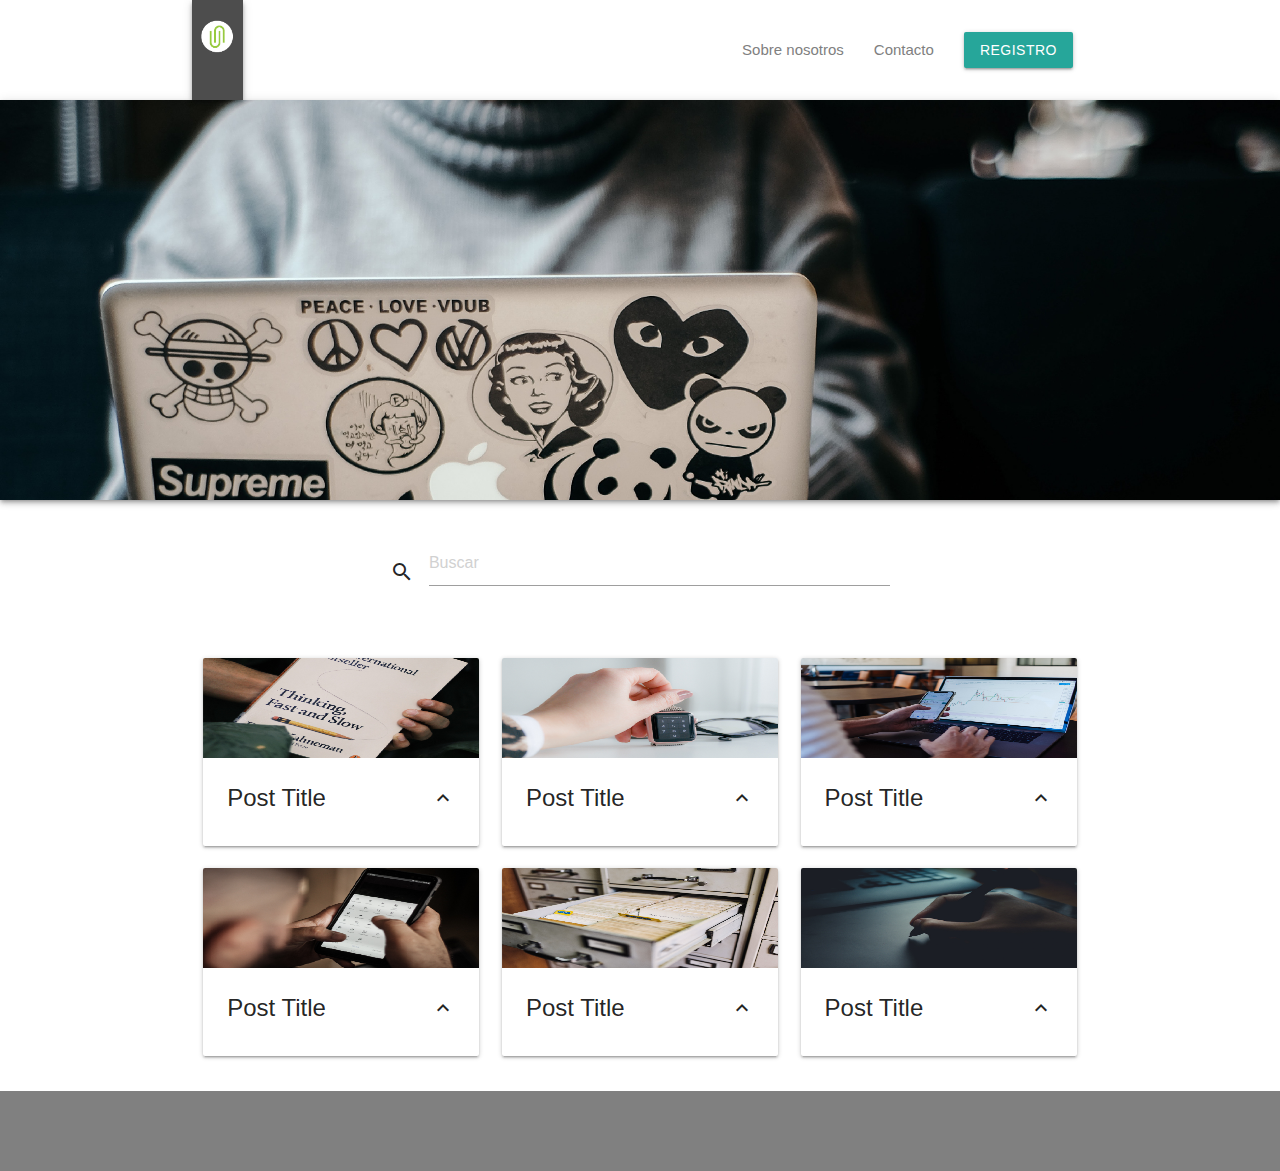
<file: public/index.html>
<!DOCTYPE html>
<html lang="es">
  <head>
    <meta charset="UTF-8" />
    <meta http-equiv="X-UA-Compatible" content="IE=edge" />
    <meta name="viewport" content="width=device-width, initial-scale=1.0" />
    <title>Mi blog</title>
    <!--Import Google Icon Font-->
    <link
      href="https://fonts.googleapis.com/icon?family=Material+Icons"
      rel="stylesheet"
    />
    <link
      rel="stylesheet"
      href="https://cdnjs.cloudflare.com/ajax/libs/materialize/1.0.0/css/materialize.min.css"
    />
    <link rel="stylesheet" href="css/main.css" />
  </head>
  <body>
    <header>
      <nav class="container">
        <a href="index.html" class="brand-logo valign-wrapper logo"></a>
        <img
          class="img left z-depth-2"
          src="assets/img/Logo.jpg"
          alt="Logo de blog"
        />
        <ul id="nav-mobile" class="right valign-wrapper">
          <li><a href="#">Sobre nosotros</a></li>
          <li><a href="#">Contacto</a></li>
          <li><a class="btn" href="registro.html">Registro</a></li>
        </ul>
      </nav>
      <section class="header-main-pic z-depth-2"></section>
    </header>
    <main class="container">
      <section>
        <div class="section">
          <div class="row">
            <div class="col m7 input-field input-container">
              <i class="material-icons">search</i>
              <input id="search" type="text" placeholder="Buscar" />
            </div>
          </div>
        </div>
      </section>
      <section>
        <div class="row">
          <article class="col s12 m6 l4">
            <div class="card">
              <div class="card-image waves-effect waves-block waves-light">
                <img src="assets/img/card1.jpg" alt="" class="activator" />
              </div>
              <div class="card-content">
                <span class="card-title activator text-darken-4"
                  >Post Title
                  <i class="material-icons right">expand_less</i></span
                >
              </div>
              <div class="card-reveal">
                <span class="card-title grey-text activator"
                  >Post title
                  <i class="material-icons right">expand_more</i></span
                >
                <p>Lorem ipsum dolor sit amet.</p>
                <a
                  class="waves-effect waves-teal btn-flat teal lighten-5 right"
                  href="post.html"
                  >Ir</a
                >
              </div>
            </div>
          </article>
          <article class="col s12 m6 l4">
            <div class="card">
              <div class="card-image waves-effect waves-block waves-light">
                <img src="assets/img/card2.jpg" alt="" class="activator" />
              </div>
              <div class="card-content">
                <span class="card-title activator text-darken-4"
                  >Post Title
                  <i class="material-icons right">expand_less</i></span
                >
              </div>
              <div class="card-reveal">
                <span class="card-title grey-text activator"
                  >Post title
                  <i class="material-icons right">expand_more</i></span
                >
                <p>Lorem ipsum dolor sit amet.</p>
                <a
                  class="waves-effect waves-teal btn-flat teal lighten-5 right"
                  href="post.html"
                  >Ir</a
                >
              </div>
            </div>
          </article>
          <article class="col s12 m6 l4">
            <div class="card">
              <div class="card-image waves-effect waves-block waves-light">
                <img src="assets/img/card3.jpg" alt="" class="activator" />
              </div>
              <div class="card-content">
                <span class="card-title activator text-darken-4"
                  >Post Title
                  <i class="material-icons right">expand_less</i></span
                >
              </div>
              <div class="card-reveal">
                <span class="card-title grey-text activator"
                  >Post title
                  <i class="material-icons right">expand_more</i></span
                >
                <p>Lorem ipsum dolor sit amet.</p>
                <a
                  class="waves-effect waves-teal btn-flat teal lighten-5 right"
                  href="post.html"
                  >Ir</a
                >
              </div>
            </div>
          </article>
          <article class="col s12 m6 l4">
            <div class="card">
              <div class="card-image waves-effect waves-block waves-light">
                <img src="assets/img/card4.jpg" alt="" class="activator" />
              </div>
              <div class="card-content">
                <span class="card-title activator text-darken-4"
                  >Post Title
                  <i class="material-icons right">expand_less</i></span
                >
              </div>
              <div class="card-reveal">
                <span class="card-title grey-text activator"
                  >Post title
                  <i class="material-icons right">expand_more</i></span
                >
                <p>Lorem ipsum dolor sit amet.</p>
                <a
                  class="waves-effect waves-teal btn-flat teal lighten-5 right"
                  href="post.html"
                  >Ir</a
                >
              </div>
            </div>
          </article>
          <article class="col s12 m6 l4">
            <div class="card">
              <div class="card-image waves-effect waves-block waves-light">
                <img src="assets/img/card5.jpg" alt="" class="activator" />
              </div>
              <div class="card-content">
                <span class="card-title activator text-darken-4"
                  >Post Title
                  <i class="material-icons right">expand_less</i></span
                >
              </div>
              <div class="card-reveal">
                <span class="card-title grey-text activator"
                  >Post title
                  <i class="material-icons right">expand_more</i></span
                >
                <p>Lorem ipsum dolor sit amet.</p>
                <a
                  class="waves-effect waves-teal btn-flat teal lighten-5 right"
                  href="post.html"
                  >Ir</a
                >
              </div>
            </div>
          </article>
          <article class="col s12 m6 l4">
            <div class="card">
              <div class="card-image waves-effect waves-block waves-light">
                <img src="assets/img/card6.jpg" alt="" class="activator" />
              </div>
              <div class="card-content">
                <span class="card-title activator text-darken-4"
                  >Post Title
                  <i class="material-icons right">expand_less</i></span
                >
              </div>
              <div class="card-reveal">
                <span class="card-title grey-text activator"
                  >Post title
                  <i class="material-icons right">expand_more</i></span
                >
                <p>Lorem ipsum dolor sit amet.</p>
                <a
                  class="waves-effect waves-teal btn-flat teal lighten-5 right"
                  href="post.html"
                  >Ir</a
                >
              </div>
            </div>
          </article>
        </div>
      </section>
    </main>
    <footer class="page-footer"></footer>
    <script src="https://cdnjs.cloudflare.com/ajax/libs/materialize/1.0.0/js/materialize.min.js"></script>
  </body>
</html>
</file>
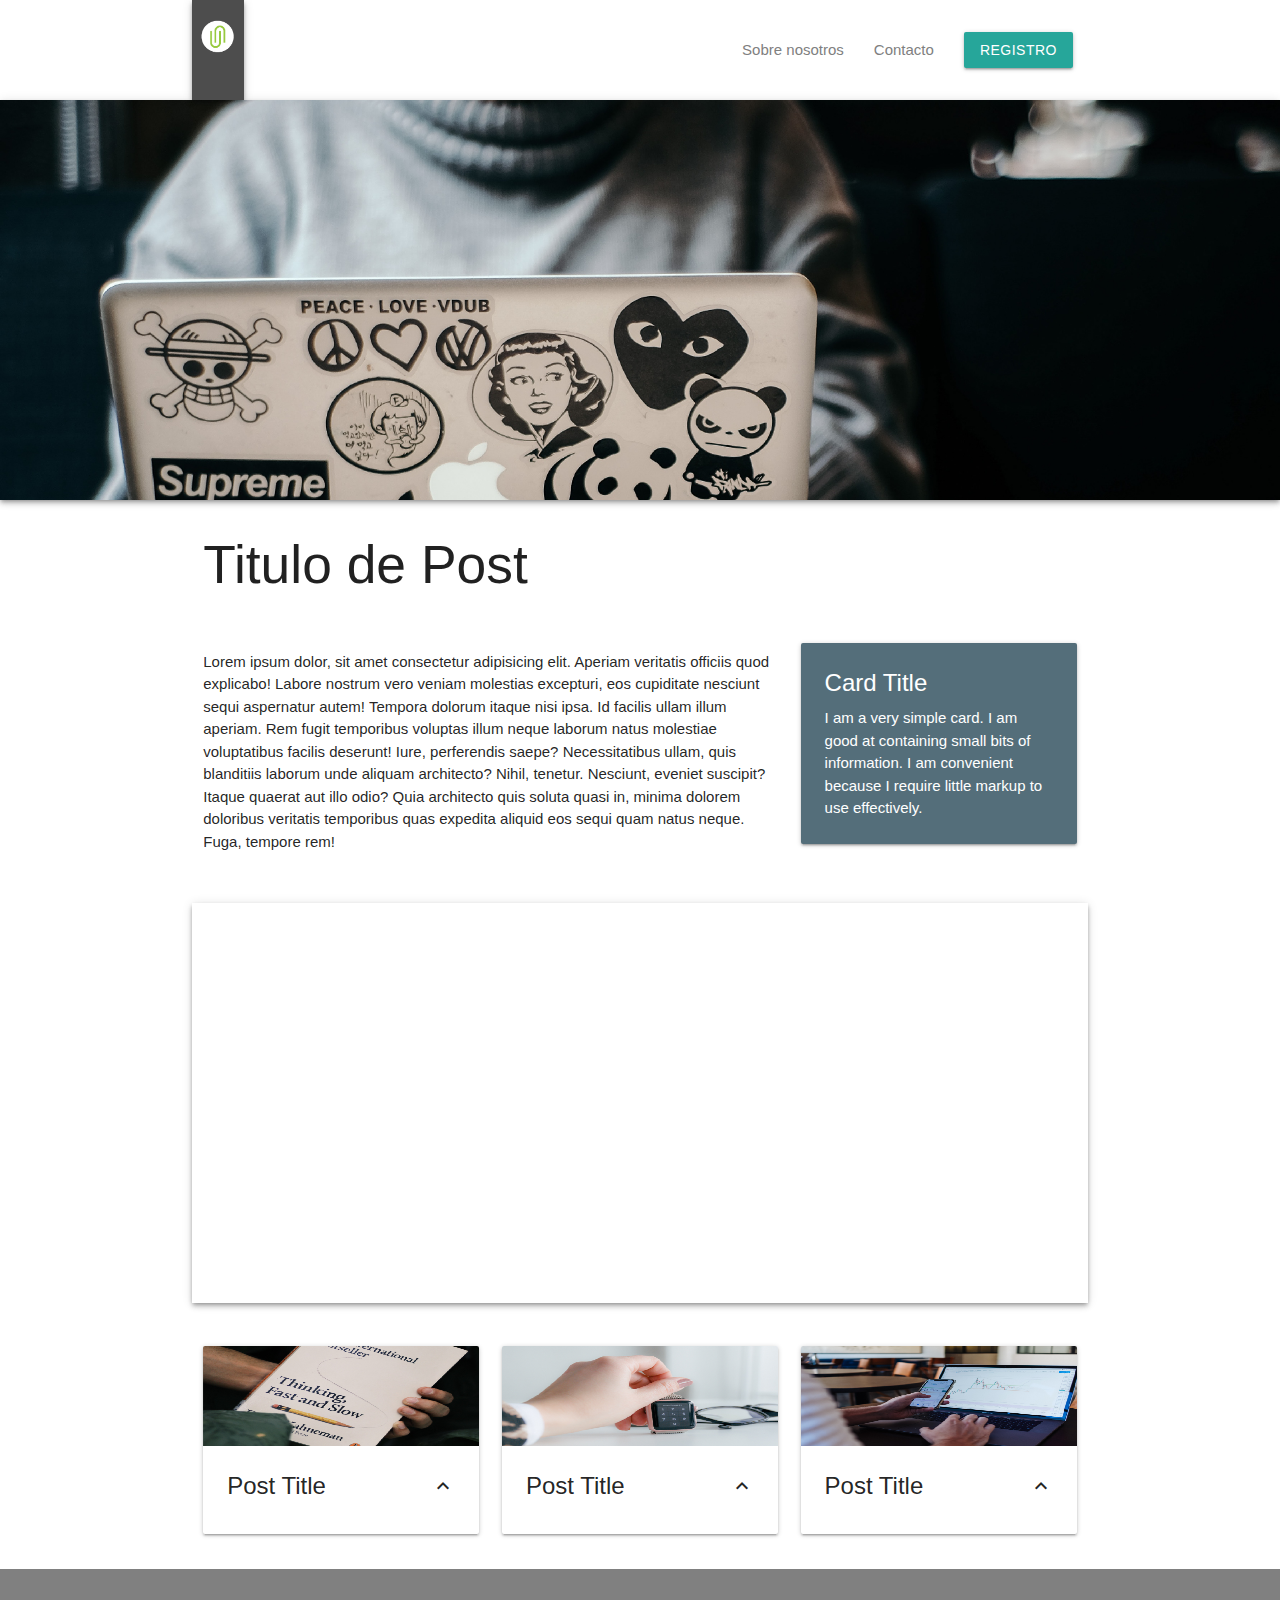
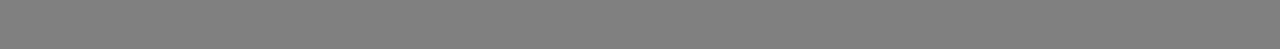
<file: public/post.html>
<!DOCTYPE html>
<html lang="es">
  <head>
    <meta charset="UTF-8" />
    <meta http-equiv="X-UA-Compatible" content="IE=edge" />
    <meta name="viewport" content="width=device-width, initial-scale=1.0" />
    <title>Mi blog</title>
    <!--Import Google Icon Font-->
    <link
      href="https://fonts.googleapis.com/icon?family=Material+Icons"
      rel="stylesheet"
    />
    <link
      rel="stylesheet"
      href="https://cdnjs.cloudflare.com/ajax/libs/materialize/1.0.0/css/materialize.min.css"
    />
    <link rel="stylesheet" href="css/main.css" />
  </head>
  <body>
    <header>
      <nav class="container">
        <a href="index.html" class="brand-logo valign-wrapper logo"><img
          class="img left z-depth-2"
          src="assets/img/Logo.jpg"
          alt="Logo de blog"
        /></a>
        
        <ul id="nav-mobile" class="right valign-wrapper">
          <li><a href="#">Sobre nosotros</a></li>
          <li><a href="#">Contacto</a></li>
          <li><a class="btn" href="registro.html">Registro</a></li>
        </ul>
      </nav>
      <section class="header-main-pic z-depth-2"></section>
    </header>
    <main class="container">
      <section class="hide">
        <div class="section">
          <div class="row">
            <div class="col m7 input-field input-container">
              <i class="material-icons">search</i>
              <input id="search" type="text" placeholder="Buscar" />
            </div>
          </div>
        </div>
      </section>
      <section>
        <div class="row">
          <div class="col s12">
            <h2>Titulo de Post</h2>
          </div>
        </div>
      </section class="section">
      <section>
        <div class="row">
            <div class="col m8">
                <p>Lorem ipsum dolor, sit amet consectetur adipisicing elit. Aperiam veritatis officiis quod explicabo! Labore nostrum vero veniam molestias excepturi, eos cupiditate nesciunt sequi aspernatur autem! Tempora dolorum itaque nisi ipsa.
                Id facilis ullam illum aperiam. Rem fugit temporibus voluptas illum neque laborum natus molestiae voluptatibus facilis deserunt! Iure, perferendis saepe? Necessitatibus ullam, quis blanditiis laborum unde aliquam architecto? Nihil, tenetur.
                Nesciunt, eveniet suscipit? Itaque quaerat aut illo odio? Quia architecto quis soluta quasi in, minima dolorem doloribus veritatis temporibus quas expedita aliquid eos sequi quam natus neque. Fuga, tempore rem!</p>
            </div>
            <div class="col m4">
                <div class="card blue-grey darken-1">
                    <div class="card-content white-text">
                      <span class="card-title">Card Title</span>
                      <p>I am a very simple card. I am good at containing small bits of information.
                      I am convenient because I require little markup to use effectively.</p>
                    </div>                   
                  </div>
            </div>
        </div>
      </section>
      <section class="section">
          <div class="row">
              <div class="post-pic z-depth-2"></div>
          </div>
      </section>
      <section>
          <div class="row">
            <article class="col s12 m6 l4">
                <div class="card">
                  <div class="card-image waves-effect waves-block waves-light">
                    <img src="assets/img/card1.jpg" alt="" class="activator" />
                  </div>
                  <div class="card-content">
                    <span class="card-title activator text-darken-4"
                      >Post Title
                      <i class="material-icons right">expand_less</i></span
                    >
                  </div>
                  <div class="card-reveal">
                    <span class="card-title grey-text activator"
                      >Post title
                      <i class="material-icons right">expand_more</i></span
                    >
                    <p>Lorem ipsum dolor sit amet.</p>
                    <a
                      class="waves-effect waves-teal btn-flat teal lighten-5 right"
                      href="post.html"
                      >Ir</a
                    >
                  </div>
                </div>
              </article>
              <article class="col s12 m6 l4">
                <div class="card">
                  <div class="card-image waves-effect waves-block waves-light">
                    <img src="assets/img/card2.jpg" alt="" class="activator" />
                  </div>
                  <div class="card-content">
                    <span class="card-title activator text-darken-4"
                      >Post Title
                      <i class="material-icons right">expand_less</i></span
                    >
                  </div>
                  <div class="card-reveal">
                    <span class="card-title grey-text activator"
                      >Post title
                      <i class="material-icons right">expand_more</i></span
                    >
                    <p>Lorem ipsum dolor sit amet.</p>
                    <a
                      class="waves-effect waves-teal btn-flat teal lighten-5 right"
                      href="post.html"
                      >Ir</a
                    >
                  </div>
                </div>
              </article>
              <article class="col s12 m6 l4">
                <div class="card">
                  <div class="card-image waves-effect waves-block waves-light">
                    <img src="assets/img/card3.jpg" alt="" class="activator" />
                  </div>
                  <div class="card-content">
                    <span class="card-title activator text-darken-4"
                      >Post Title
                      <i class="material-icons right">expand_less</i></span
                    >
                  </div>
                  <div class="card-reveal">
                    <span class="card-title grey-text activator"
                      >Post title
                      <i class="material-icons right">expand_more</i></span
                    >
                    <p>Lorem ipsum dolor sit amet.</p>
                    <a
                      class="waves-effect waves-teal btn-flat teal lighten-5 right"
                      href="post.html"
                      >Ir</a
                    >
                  </div>
                </div>
              </article>
          </div>
      </section>
    </main>
    <footer class="page-footer"></footer>
    <script src="https://cdnjs.cloudflare.com/ajax/libs/materialize/1.0.0/js/materialize.min.js"></script>
  </body>
</html>
</file>
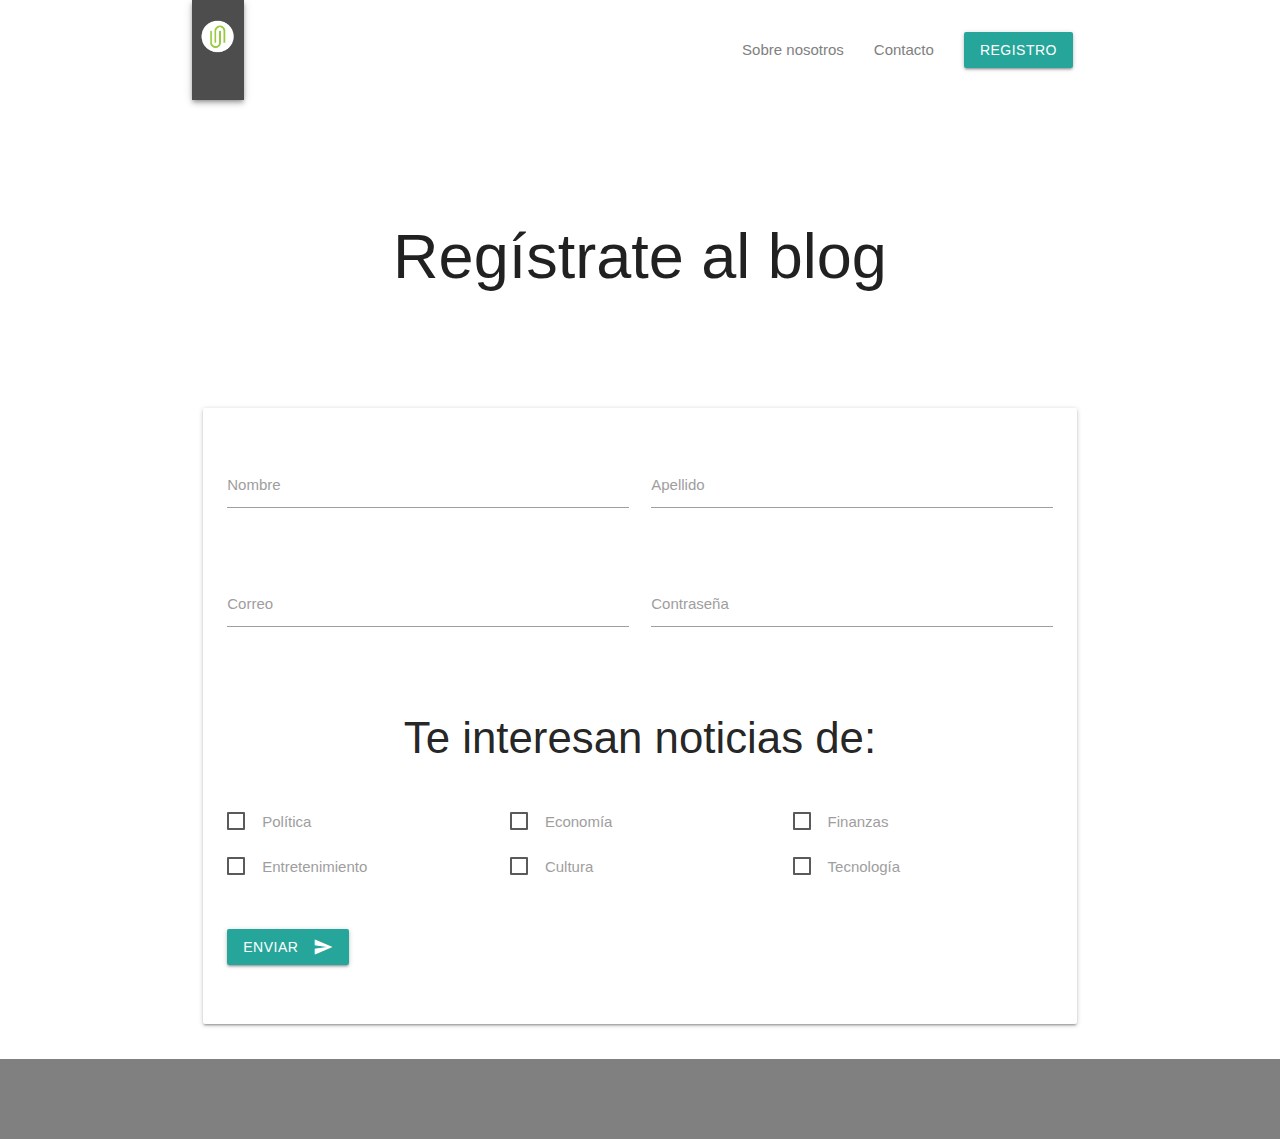
<file: public/registro.html>
<!DOCTYPE html>
<html lang="es">
  <head>
    <meta charset="UTF-8" />
    <meta http-equiv="X-UA-Compatible" content="IE=edge" />
    <meta name="viewport" content="width=device-width, initial-scale=1.0" />
    <title>Registro</title>
    <!--Import Google Icon Font-->
    <link
      href="https://fonts.googleapis.com/icon?family=Material+Icons"
      rel="stylesheet"
    />
    <link
      rel="stylesheet"
      href="https://cdnjs.cloudflare.com/ajax/libs/materialize/1.0.0/css/materialize.min.css"
    />
    <link rel="stylesheet" href="css/main.css" />
  </head>
  <body>
    <header class="registro-header">
      <nav class="container">
        <a href="index.html" class="brand-logo valign-wrapper logo"><img
          class="img left z-depth-2"
          src="assets/img/Logo.jpg"
          alt="Logo de blog"
        /></a>
        
        <ul id="nav-mobile" class="right valign-wrapper">
          <li><a href="#">Sobre nosotros</a></li>
          <li><a href="#">Contacto</a></li>
          <li><a class="btn" href="#">Registro</a></li>
        </ul>
      </nav>
      <section class="header-main-pic z-depth-2 hide"></section>
      <section class="container">
        <div class="row registro-titulo">
          <div class="col s12">
            <h1 class="center-align">Regístrate al blog</h1>
          </div>
        </div>
      </section>
    </header>
    <main class="container">
      <div class="row">
        <div class="col s12">
          <div class="card-panel">
            <form action="">
              <div class="row section">
                <div class="input-field col s12 m6">
                  <input type="text" class="validate" id="first-name" />
                  <label for="first-name">Nombre</label>
                </div>
                <div class="input-field col s12 m6">
                  <input type="text" class="validate" id="last-name" />
                  <label for="last-name">Apellido</label>
                </div>
              </div>
              <div class="row">
                <div class="input-field col s12 m6">
                  <input type="email" class="validate" id="email" />
                  <label for="email">Correo</label>
                </div>
                <div class="input-field col s12 m6">
                  <input type="password" class="validate" id="password" />
                  <label for="password">Contraseña</label>
                </div>
              </div>
              <div class="section">
                <h3 class="center-align">Te interesan noticias de:</h3>
              </div>
              <div class="section">
                <div class="row">
                  <label class="col s12 m4"
                    ><input type="checkbox" /><span>Política</span></label
                  >
                  <label class="col s12 m4"
                    ><input type="checkbox" /><span>Economía</span></label
                  >
                  <label class="col s12 m4"
                    ><input type="checkbox" /><span>Finanzas</span></label
                  >
                </div>
                <div class="row">
                  <label class="col s12 m4"
                    ><input type="checkbox" /><span>Entretenimiento</span></label
                  >
                  <label class="col s12 m4"
                    ><input type="checkbox" /><span>Cultura</span></label
                  >
                  <label class="col s12 m4"
                    ><input type="checkbox" /><span>Tecnología</span></label
                  >
                </div>
              </div>
              <div class="section">
                <div class="row">
                  <div class="col s12">
                    <button class="btn waves-effect vaves-light center-align">Enviar<i class="material-icons right ">send</i></button>
                  </div>
                </div>
              </div>
            </form>
          </div>
        </div>
      </div>
    </main>
    <footer class="page-footer"></footer>
    <script src="https://cdnjs.cloudflare.com/ajax/libs/materialize/1.0.0/js/materialize.min.js"></script>
  </body>
</html>
</file>
<file: public/css/main.css>
body {
  margin: 0;
  padding: 0;
  display: flex;
  min-height: 100vh;
  flex-direction: column;
}

header {
  height: 500px;
}

header nav {
  height: 100px;
  background: white;
  box-shadow: none;
}

nav .brand-logo {
  height: 100px;
  left: 15%;
}

img {
  height: 100px;
}

nav .brand-logo img {
  width: 52px;
}

header nav ul {
  height: 100px;
}

header ul a {
  color: gray;
}

.logo{
  background-image: ('assets/img/Logo.jpg');
}

.header-main-pic {
  width: 100%;
  height: 400px;
  background-image: url("../assets/img/Banner.jpg");
  background-repeat: no-repeat;
  background-position: center;
  background-size: cover;
}

.input-field.input-container {
  height: 100px;
  float: none;
  display: flex;
  margin: 0 auto;
}

.input-field > #search {
  margin-top: 25px;
}

.input-container i {
  margin-top: 45px;
  margin-right: 15px;
}

footer.page-footer {
  height: 80px;
  background: grey;
  bottom: 0;
}


/** Post.html */

.post-pic{
  width: 100%;
  height: 400px;
  background-image: url('https://picsum.photos/1000/400');
  background-repeat: no-repeat;
  background-position: center;
  background-size: cover;
}

/** Registro.html*/

.registro-titulo{
  margin-top: 80px;
}

.registro-header{
  height: 400px;
}
</file>
